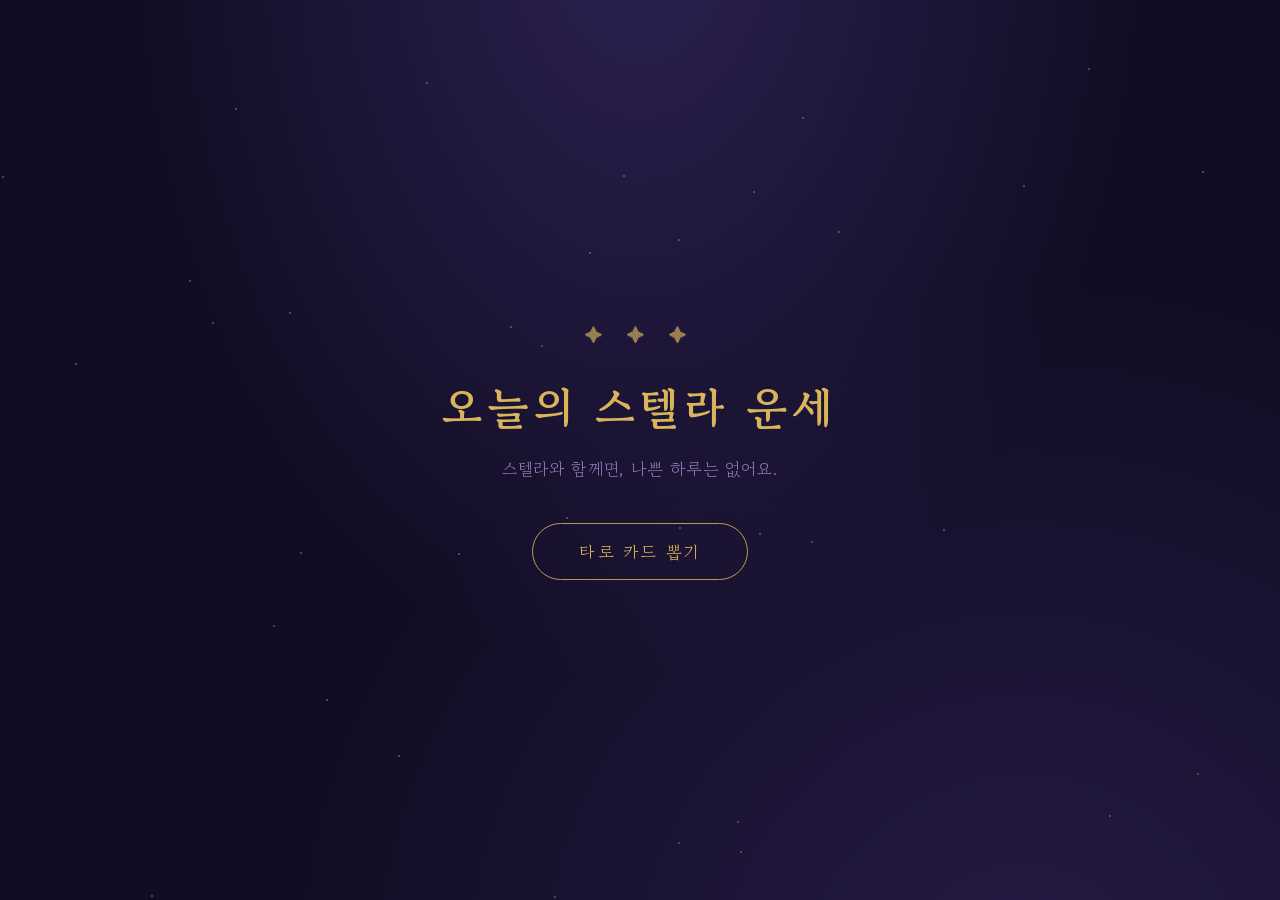
<file: index.html>
<!DOCTYPE html>
<html lang="ko">
<head>
  <meta charset="UTF-8">
  <meta name="viewport" content="width=device-width, initial-scale=1.0">
  <title>오늘의 타로</title>
  <link rel="preconnect" href="https://fonts.googleapis.com">
  <link rel="preconnect" href="https://fonts.gstatic.com" crossorigin>
  <link href="https://fonts.googleapis.com/css2?family=Gowun+Batang:wght@400;700&family=Cinzel:wght@500;700&display=swap" rel="stylesheet">
  <link rel="stylesheet" href="styles/main.css">
</head>
<body>
  <div class="stars" id="stars"></div>

  <main class="stage">
    <section class="screen active" id="screen-intro" aria-labelledby="intro-title">
      <div class="ornament" aria-hidden="true">✦ ✦ ✦</div>
      <h1 class="intro-title" id="intro-title"></h1>
      <p class="intro-sub" id="intro-sub"></p>
      <button class="btn" id="btn-start" type="button"></button>
    </section>

    <section class="screen" id="screen-pick" aria-labelledby="pick-guide">
      <p class="pick-guide" id="pick-guide"></p>
      <div class="deck" id="deck" role="group" aria-label="타로 카드 덱"></div>
    </section>

    <section class="screen" id="screen-result" aria-live="polite" aria-labelledby="result-name">
      <div class="result-card">
        <div class="result-inner" id="result-inner">
          <div class="result-front" id="result-front"></div>
          <div class="result-back" aria-hidden="true"></div>
        </div>
      </div>
      <h2 class="result-name" id="result-name"></h2>
      <p class="result-desc" id="result-desc"></p>
      <div class="result-actions">
        <button class="btn" id="btn-retry" type="button"></button>
        <button class="btn" id="btn-handwriting" type="button" hidden>행운의 한마디</button>
      </div>
    </section>
  </main>

  <div class="handwriting-modal" id="handwriting-modal" role="dialog" aria-modal="true" aria-labelledby="handwriting-modal-title" hidden>
    <div class="handwriting-modal__panel">
      <button class="handwriting-modal__close" id="btn-close-handwriting" type="button" aria-label="행운의 한마디 닫기">×</button>
      <p class="handwriting-modal__title" id="handwriting-modal-title">행운의 한마디</p>
      <img class="handwriting-modal__image" id="handwriting-modal-image" alt="">
    </div>
  </div>

  <script src="data/cards.js"></script>
  <script src="js/app.js"></script>
</body>
</html>
</file>
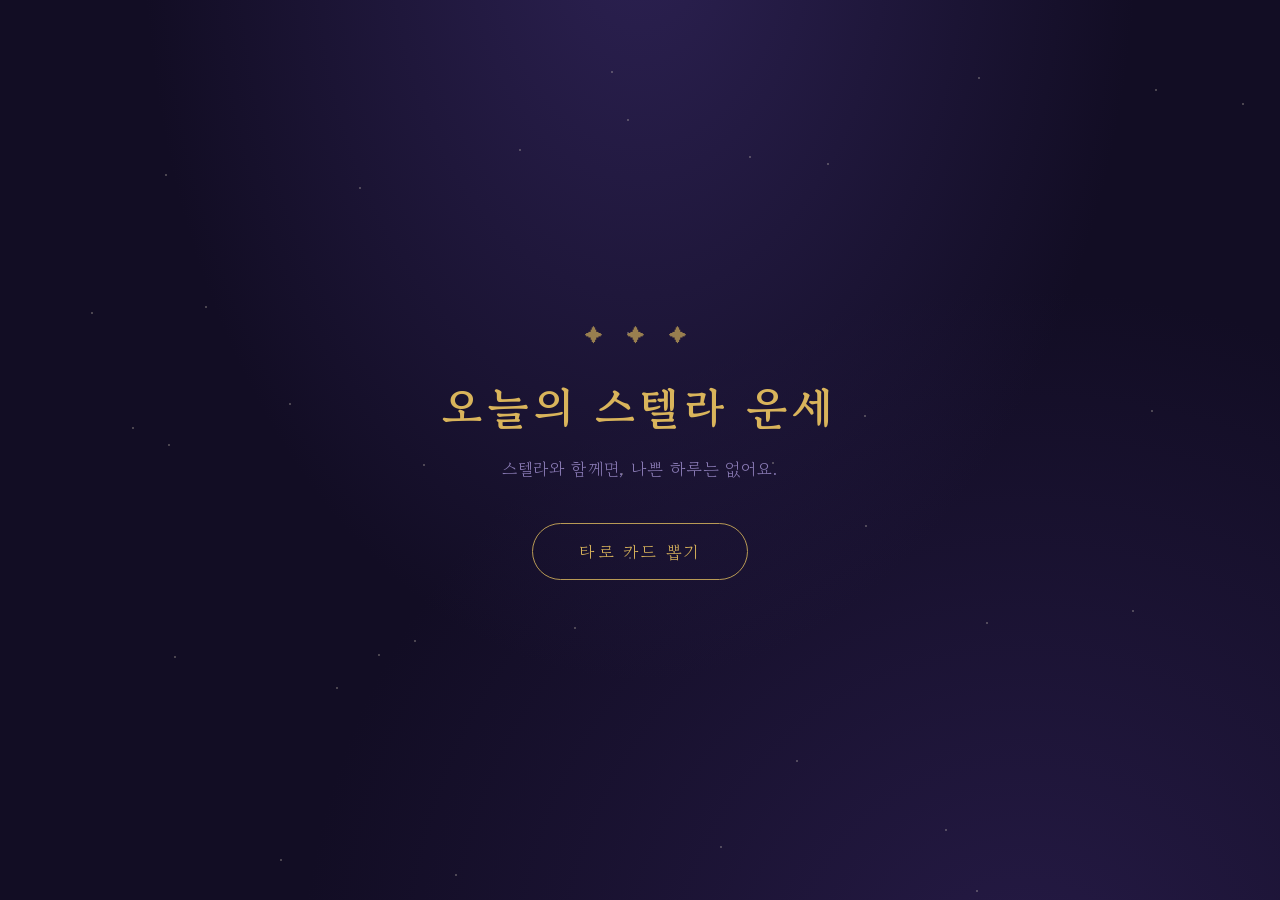
<file: taro-preview.html>
<!DOCTYPE html>
<html lang="ko">
<head>
  <meta charset="UTF-8">
  <meta name="viewport" content="width=device-width, initial-scale=1.0">
  <title>오늘의 타로</title>
  <link rel="preconnect" href="https://fonts.googleapis.com">
  <link rel="preconnect" href="https://fonts.gstatic.com" crossorigin>
  <link href="https://fonts.googleapis.com/css2?family=Gowun+Batang:wght@400;700&family=Cinzel:wght@500;700&display=swap" rel="stylesheet">
  <style>
:root {
  --bg-deep: #120d24;
  --bg-mid: #1d1538;
  --gold: #d9b45b;
  --gold-soft: #b89a55;
  --parchment: #efe6d2;
  --violet-mist: #8a7bb5;
  --card-back-1: #2a1f4e;
  --card-back-2: #1a1238;
}

* { margin: 0; padding: 0; box-sizing: border-box; }

html, body { height: 100%; }

body {
  font-family: "Gowun Batang", serif;
  background:
    radial-gradient(ellipse at 50% -10%, #2c2152 0%, transparent 55%),
    radial-gradient(ellipse at 80% 110%, #251a45 0%, transparent 50%),
    var(--bg-deep);
  color: var(--parchment);
  display: flex;
  align-items: center;
  justify-content: center;
  overflow-x: hidden;
  min-height: 100vh;
  padding: 24px 12px;
}

.stars {
  position: fixed;
  inset: 0;
  pointer-events: none;
  z-index: 0;
}

.stars span {
  position: absolute;
  width: 2px;
  height: 2px;
  border-radius: 50%;
  background: var(--parchment);
  opacity: .35;
  animation: twinkle 3.6s ease-in-out infinite;
}

@keyframes twinkle {
  0%, 100% { opacity: .12; transform: scale(.8); }
  50% { opacity: .55; transform: scale(1.15); }
}

.stage {
  position: relative;
  z-index: 1;
  width: 100%;
  max-width: 720px;
  text-align: center;
}

.screen { display: none; animation: fade-in .6s ease both; }
.screen.active { display: block; }

@keyframes fade-in {
  from { opacity: 0; transform: translateY(12px); }
  to { opacity: 1; transform: translateY(0); }
}

.intro-title {
  font-family: "Cinzel", "Gowun Batang", serif;
  font-size: clamp(28px, 6vw, 44px);
  font-weight: 700;
  letter-spacing: .12em;
  color: var(--gold);
  margin-bottom: 14px;
}

.intro-sub {
  font-size: clamp(14px, 3vw, 17px);
  color: var(--violet-mist);
  margin-bottom: 42px;
  letter-spacing: .04em;
}

.ornament {
  color: var(--gold-soft);
  font-size: 18px;
  letter-spacing: .5em;
  margin-bottom: 28px;
  opacity: .8;
}

.btn {
  font-family: "Gowun Batang", serif;
  font-size: 17px;
  letter-spacing: .14em;
  color: var(--gold);
  background: transparent;
  border: 1px solid var(--gold-soft);
  border-radius: 999px;
  padding: 15px 46px;
  cursor: pointer;
  transition: background .25s, color .25s, box-shadow .25s, transform .15s;
}

.btn:hover,
.btn:focus-visible {
  background: var(--gold);
  color: var(--bg-deep);
  box-shadow: 0 0 28px rgba(217, 180, 91, .35);
  outline: none;
}

.btn:active { transform: scale(.97); }

.pick-guide {
  font-size: clamp(14px, 3vw, 17px);
  color: var(--parchment);
  margin-bottom: 36px;
  letter-spacing: .05em;
}

.deck {
  position: relative;
  height: 230px;
  margin: 0 auto;
  max-width: 640px;
}

.card {
  position: absolute;
  left: 50%;
  bottom: 0;
  width: 92px;
  height: 150px;
  margin-left: -46px;
  transform-origin: 50% 130%;
  cursor: pointer;
  border: none;
  background: transparent;
  padding: 0;
  transition: transform .35s cubic-bezier(.22, .9, .3, 1.2), filter .25s;
}

.card-face {
  display: flex;
  align-items: center;
  justify-content: center;
  position: relative;
  width: 100%;
  height: 100%;
  overflow: hidden;
  border: 1px solid rgba(217, 180, 91, .55);
  border-radius: 9px;
  background:
    radial-gradient(circle at 50% 32%, rgba(217, 180, 91, .18) 0%, transparent 42%),
    linear-gradient(160deg, var(--card-back-1), var(--card-back-2));
  box-shadow: 0 6px 18px rgba(0, 0, 0, .45);
}

.card-face::before {
  content: "";
  position: absolute;
  inset: 6px;
  border: 1px solid rgba(217, 180, 91, .3);
  border-radius: 6px;
}

.card-face::after {
  content: "✶";
  font-size: 26px;
  color: var(--gold-soft);
  opacity: .9;
  text-shadow: 0 0 12px rgba(217, 180, 91, .5);
}

.card-face.has-card-back {
  background-position: center;
  background-repeat: no-repeat;
  background-size: cover;
}

.card-face.has-card-back::before,
.card-face.has-card-back::after {
  display: none;
}

.card:hover,
.card:focus-visible {
  z-index: 50;
  filter: brightness(1.25) drop-shadow(0 0 14px rgba(217, 180, 91, .45));
  outline: none;
}

@keyframes shuffle-jiggle {
  0% { transform: translateX(0) rotate(0deg); }
  25% { transform: translateX(-60px) rotate(-8deg); }
  50% { transform: translateX(40px) rotate(6deg); }
  75% { transform: translateX(-20px) rotate(-3deg); }
  100% { transform: translateX(0) rotate(0deg); }
}

.deck.shuffling .card { animation: shuffle-jiggle .55s ease-in-out; }

.result-card {
  width: min(280px, 72vw);
  margin: 0 auto 26px;
  perspective: 1200px;
}

.result-inner {
  position: relative;
  width: 100%;
  aspect-ratio: 3 / 5;
  transform-style: preserve-3d;
  animation: flip-reveal .9s cubic-bezier(.3, .7, .3, 1) both;
}

@keyframes flip-reveal {
  from { transform: rotateY(180deg); }
  to { transform: rotateY(0deg); }
}

.result-front,
.result-back {
  position: absolute;
  inset: 0;
  overflow: hidden;
  border-radius: 14px;
  backface-visibility: hidden;
}

.result-back.has-card-back {
  background-position: center;
  background-repeat: no-repeat;
  background-size: cover;
}

.result-back {
  transform: rotateY(180deg);
  border: 1px solid rgba(217, 180, 91, .55);
  background: linear-gradient(160deg, var(--card-back-1), var(--card-back-2));
}

.result-front {
  display: flex;
  align-items: center;
  justify-content: center;
  border: 1px solid var(--gold-soft);
  background: linear-gradient(170deg, #241a45, #150f2e);
  box-shadow: 0 14px 44px rgba(0, 0, 0, .55), 0 0 40px rgba(217, 180, 91, .12);
}

.result-front img {
  display: block;
  width: 100%;
  height: 100%;
  object-fit: cover;
}

.placeholder {
  display: flex;
  flex-direction: column;
  align-items: center;
  justify-content: center;
  gap: 18px;
  width: 100%;
  height: 100%;
  padding: 20px;
}

.placeholder .ph-symbol {
  font-size: 44px;
  color: var(--gold);
  text-shadow: 0 0 22px rgba(217, 180, 91, .6);
}

.placeholder .ph-name {
  font-family: "Cinzel", "Gowun Batang", serif;
  font-size: 17px;
  line-height: 1.6;
  letter-spacing: .08em;
  color: var(--parchment);
}

.placeholder .ph-line {
  width: 46px;
  height: 1px;
  background: var(--gold-soft);
}

.result-name {
  font-family: "Cinzel", "Gowun Batang", serif;
  font-size: clamp(19px, 4.4vw, 25px);
  letter-spacing: .08em;
  color: var(--gold);
  margin-bottom: 16px;
}

.result-desc {
  max-width: 460px;
  margin: 0 auto 36px;
  padding: 0 8px;
  font-size: clamp(14px, 3.4vw, 16.5px);
  line-height: 1.9;
  color: var(--parchment);
  word-break: keep-all;
  white-space: pre-line;
}

.result-actions {
  display: flex;
  justify-content: center;
  gap: 10px;
  flex-wrap: wrap;
}

.result-actions .btn {
  padding: 13px 20px;
  font-size: 15px;
  letter-spacing: .06em;
}

.handwriting-modal {
  position: fixed;
  z-index: 10;
  inset: 0;
  display: grid;
  place-items: center;
  padding: 24px 16px;
  background: rgba(7, 4, 15, .78);
}

.handwriting-modal[hidden] {
  display: none;
}

.handwriting-modal__panel {
  position: relative;
  width: 100%;
  max-width: 430px;
  max-height: min(760px, 88vh);
  padding: 42px 14px 14px;
  overflow: auto;
  border: 1px solid rgba(217, 180, 91, .5);
  border-radius: 16px;
  background: #fffdf7;
  box-shadow: 0 20px 60px rgba(0, 0, 0, .45);
}

.handwriting-modal__title {
  margin-bottom: 10px;
  text-align: center;
  color: #5b4432;
  font-size: 15px;
  font-weight: 700;
  letter-spacing: .08em;
}

.handwriting-modal__close {
  position: absolute;
  top: 8px;
  right: 10px;
  width: 32px;
  height: 32px;
  border: 0;
  border-radius: 50%;
  color: #5b4432;
  background: transparent;
  font-size: 28px;
  line-height: 1;
  cursor: pointer;
}

.handwriting-modal__close:hover,
.handwriting-modal__close:focus-visible {
  background: rgba(91, 68, 50, .1);
  outline: none;
}

.handwriting-modal__image {
  display: block;
  width: 100%;
  max-height: min(660px, 72vh);
  object-fit: contain;
}

body.modal-open { overflow: hidden; }

@media (prefers-reduced-motion: reduce) {
  .result-inner,
  .deck.shuffling .card,
  .screen,
  .stars span { animation: none !important; }
}

@media (max-width: 480px) {
  .deck { height: 190px; }
  .card { width: 70px; height: 116px; margin-left: -35px; }
}

</style>
</head>
<body>
  <div class="stars" id="stars"></div>

  <main class="stage">
    <section class="screen active" id="screen-intro" aria-labelledby="intro-title">
      <div class="ornament" aria-hidden="true">✦ ✦ ✦</div>
      <h1 class="intro-title" id="intro-title"></h1>
      <p class="intro-sub" id="intro-sub"></p>
      <button class="btn" id="btn-start" type="button"></button>
    </section>

    <section class="screen" id="screen-pick" aria-labelledby="pick-guide">
      <p class="pick-guide" id="pick-guide"></p>
      <div class="deck" id="deck" role="group" aria-label="타로 카드 덱"></div>
    </section>

    <section class="screen" id="screen-result" aria-live="polite" aria-labelledby="result-name">
      <div class="result-card">
        <div class="result-inner" id="result-inner">
          <div class="result-front" id="result-front"></div>
          <div class="result-back" aria-hidden="true"></div>
        </div>
      </div>
      <h2 class="result-name" id="result-name"></h2>
      <p class="result-desc" id="result-desc"></p>
      <div class="result-actions">
        <button class="btn" id="btn-retry" type="button"></button>
        <button class="btn" id="btn-handwriting" type="button" hidden>행운의 한마디</button>
      </div>
    </section>
  </main>

  <div class="handwriting-modal" id="handwriting-modal" role="dialog" aria-modal="true" aria-labelledby="handwriting-modal-title" hidden>
    <div class="handwriting-modal__panel">
      <button class="handwriting-modal__close" id="btn-close-handwriting" type="button" aria-label="행운의 한마디 닫기">×</button>
      <p class="handwriting-modal__title" id="handwriting-modal-title">행운의 한마디</p>
      <img class="handwriting-modal__image" id="handwriting-modal-image" alt="">
    </div>
  </div>

  <script>
/*
 * 카드 콘텐츠 설정
 *
 * 카드명과 설명을 수정하거나 새 항목을 추가하면 화면에 바로 반영됩니다.
 * 변경 후 GitHub main 브랜치에 푸시하면 Cloudflare Pages가 자동 배포합니다.
 */

const IMAGE_STORAGE = Object.freeze({
  // 현재는 "local"을 사용합니다. S3 또는 CloudFront로 옮길 때 "remote"로 변경하세요.
  mode: "local",

  // S3 버킷 직접 URL보다 CloudFront 같은 CDN URL 사용을 권장합니다.
  // 예: "https://images.example.com/tarot"
  remoteBaseUrl: ""
});

const CARD_BACK = {
  image: { local: "card12.png", remote: "" }
};

const CARDS = [
  {
    id: "the-tower",
    name: "THE TOWER 탑",
    image: { local: "card01.png", remote: "" },
    handwriting: { local: "yuni.png", remote: "" },
    description: "가까운 사람이 예상치 못한 시련을 줄 수 있습니다.\n그러나 지금의 위기를 두려워하기보다 직시하세요.\n탑이 허물어진 자리에서야\n비로소 진짜 기초를 새로 쌓을 수 있습니다."
  },
  {
    id: "the-hermit",
    name: "THE HERMIT 은둔자",
    image: { local: "card02.png", remote: "" },
    handwriting: { local: "huya.png", remote: "" },
    description: "잠시 멈추고 혼자가 되어보세요.\n지금 당신에게 필요한 답은 밖이 아닌 내면에 있습니다.\n고요함 속에서 지혜를 찾으세요."
  },
  {
    id: "justice",
    name: "JUSTICE 정의",
    image: { local: "card03.png", remote: "" },
    handwriting: { local: "hina.png", remote: "" },
    description: "감정적으로 대처하면 오히려 일을 그르칠 수 있습니다.\n냉철한 판단으로 공정하고 정의로운 선택을 할 때 입니다."
  },
  {
    id: "the-emperor",
    name: "THE EMPEROR 황제",
    image: { local: "card04.png", remote: "" },
    handwriting: { local: "mahiro.png", remote: "" },
    description: "때로는 당당하게 주도권을 쥘 필요가 있습니다.\n스스로의 원칙과 기준을 따르세요."
  },
  {
    id: "the-hierophant",
    name: "THE HIEROPHANT 교황",
    image: { local: "card05.png", remote: "" },
    handwriting: { local: "lize.png", remote: "" },
    description: "당신이 가진 생각을 세상 밖으로 꺼내세요.\n같은 마음을 가진 사람을 반드시 찾을 수 있을거예요."
  },
  {
    id: "the-world",
    name: "THE WORLD 세계",
    image: { local: "card06.png", remote: "" },
    handwriting: { local: "tabi.png", remote: "" },
    description: "지금 겪는 고난은 새로운 한 걸음의 토대가 되는 과정입니다.\n그 끝에서는 놀라운 세계를 마주할 수 있을 거예요."
  },
  {
    id: "the-chariot",
    name: "THE CHARIOT 전차",
    image: { local: "card07.png", remote: "" },
    handwriting: { local: "buki.png", remote: "" },
    description: "망설임 없이 앞으로 날아가세요. 멈추지 않는 추진력과 순간 순간의 판단력이 당신을 떨어지지 않게 도와줄 거예요."
  },
  {
    id: "temperance",
    name: "TEMPERANCE 절제",
    image: { local: "card08.png", remote: "" },
    handwriting: { local: "rin.png", remote: "" },
    description: "본인의 기준은 본인이 세우는 것입니다.\n자신에게 맞는 속도와 기준을 다시 설정해보세요."
  },
  {
    id: "strength",
    name: "STRENGTH 힘",
    image: { local: "card09.png", remote: "" },
    handwriting: { local: "nana.png", remote: "" },
    description: "진정한 카리스마는 화려하게 뽐내지 않아도 자연스레 느껴지는 것, 오늘은 그냥 당신답게 걸어가세요."
  },
  {
    id: "the-fool",
    name: "THE FOOL 바보",
    image: { local: "card10.png", remote: "" },
    handwriting: { local: "riko.png", remote: "" },
    description: "가끔은 너무 많이 아는 것이 근심을 키워\n용기를 내지 못하게 할 때가 있습니다.\n오늘은 걱정보다 일단 그냥 뛰어드는 것이 정답일 수 있어요."
  },
  {
    id: "special-card",
    name: "???????",
    image: { local: "card11.png", remote: "" },
    description: "해가 지고, 밤이 되면 새로운 세상이 펼쳐집니다."
  }
];

const TEXTS = {
  introTitle: "오늘의 스텔라 운세",
  introSub: "스텔라와 함께면, 나쁜 하루는 없어요.",
  startButton: "타로 카드 뽑기",
  pickGuide: "마음이 가는 카드를 한 장 선택해 주세요",
  retryButton: "다시 뽑기"
};


(function () {
  "use strict";

  const imageStorage = IMAGE_STORAGE;
  const cardBack = CARD_BACK;
  const elements = {
    title: document.getElementById("intro-title"),
    subtitle: document.getElementById("intro-sub"),
    startButton: document.getElementById("btn-start"),
    pickGuide: document.getElementById("pick-guide"),
    retryButton: document.getElementById("btn-retry"),
    handwritingButton: document.getElementById("btn-handwriting"),
    handwritingModal: document.getElementById("handwriting-modal"),
    handwritingModalImage: document.getElementById("handwriting-modal-image"),
    closeHandwritingButton: document.getElementById("btn-close-handwriting"),
    stars: document.getElementById("stars"),
    deck: document.getElementById("deck"),
    resultFront: document.getElementById("result-front"),
    resultBack: document.querySelector(".result-back"),
    resultInner: document.getElementById("result-inner"),
    resultName: document.getElementById("result-name"),
    resultDescription: document.getElementById("result-desc")
  };

  const screens = {
    intro: document.getElementById("screen-intro"),
    pick: document.getElementById("screen-pick"),
    result: document.getElementById("screen-result")
  };

  let shuffledCards = [];
  let currentHandwriting = null;

  applyTexts();
  applyCardBack();
  renderStars();
  bindEvents();

  function applyTexts() {
    elements.title.textContent = TEXTS.introTitle;
    elements.subtitle.textContent = TEXTS.introSub;
    elements.startButton.textContent = TEXTS.startButton;
    elements.pickGuide.textContent = TEXTS.pickGuide;
    elements.retryButton.textContent = TEXTS.retryButton;
  }

  function renderStars() {
    for (let index = 0; index < 36; index += 1) {
      const star = document.createElement("span");
      star.style.left = `${Math.random() * 100}%`;
      star.style.top = `${Math.random() * 100}%`;
      star.style.animationDelay = `${(Math.random() * 3.6).toFixed(2)}s`;
      elements.stars.appendChild(star);
    }
  }

  function bindEvents() {
    elements.startButton.addEventListener("click", startDraw);
    elements.retryButton.addEventListener("click", startDraw);
    elements.handwritingButton.addEventListener("click", openHandwritingModal);
    elements.closeHandwritingButton.addEventListener("click", closeHandwritingModal);
    elements.handwritingModal.addEventListener("click", (event) => {
      if (event.target === elements.handwritingModal) closeHandwritingModal();
    });
    document.addEventListener("keydown", (event) => {
      if (event.key === "Escape" && !elements.handwritingModal.hidden) closeHandwritingModal();
    });
  }

  function startDraw() {
    shuffledCards = shuffle(CARDS);
    renderDeck();
    showScreen("pick");

    elements.deck.classList.remove("shuffling");
    void elements.deck.offsetWidth;
    elements.deck.classList.add("shuffling");
    window.setTimeout(() => elements.deck.classList.remove("shuffling"), 600);
  }

  function shuffle(cards) {
    const result = cards.slice();
    for (let index = result.length - 1; index > 0; index -= 1) {
      const randomIndex = Math.floor(Math.random() * (index + 1));
      [result[index], result[randomIndex]] = [result[randomIndex], result[index]];
    }
    return result;
  }

  function renderDeck() {
    elements.deck.replaceChildren();
    const total = shuffledCards.length;
    const spread = Math.min(64, total * 7);
    const cardBackUrl = resolveImageUrl(cardBack.image);

    shuffledCards.forEach((card, index) => {
      const angle = total === 1 ? 0 : -spread / 2 + (spread / (total - 1)) * index;
      const button = document.createElement("button");
      const cardFace = document.createElement("span");

      button.className = "card";
      button.type = "button";
      button.style.transform = `rotate(${angle}deg)`;
      button.setAttribute("aria-label", `${card.name} 선택`);
      cardFace.className = "card-face";
      if (cardBackUrl) {
        cardFace.classList.add("has-card-back");
        cardFace.style.backgroundImage = `url("${cardBackUrl}")`;
      }
      button.appendChild(cardFace);
      button.addEventListener("click", () => revealCard(card));
      elements.deck.appendChild(button);
    });
  }

  function revealCard(card) {
    elements.resultFront.replaceChildren();
    const imageUrl = resolveImageUrl(card.image);

    if (imageUrl) {
      const image = document.createElement("img");
      image.src = imageUrl;
      image.alt = card.name;
      image.addEventListener("error", () => showPlaceholder(card.name), { once: true });
      elements.resultFront.appendChild(image);
    } else {
      showPlaceholder(card.name);
    }

    elements.resultName.textContent = card.name;
    elements.resultDescription.textContent = card.description;
    prepareHandwriting(card);
    restartRevealAnimation();
    showScreen("result");
  }

  function applyCardBack() {
    const imageUrl = resolveImageUrl(cardBack.image);
    if (!imageUrl) return;

    elements.resultBack.classList.add("has-card-back");
    elements.resultBack.style.backgroundImage = `url("${imageUrl}")`;
  }

  function prepareHandwriting(card) {
    const imageUrl = resolveImageUrl(card.handwriting, "assets/handwriting");
    closeHandwritingModal();
    currentHandwriting = imageUrl ? {
      url: imageUrl,
      alt: `${card.name} 캐릭터의 손글씨`
    } : null;
    elements.handwritingButton.hidden = !currentHandwriting;
  }

  function openHandwritingModal() {
    if (!currentHandwriting) return;

    elements.handwritingModalImage.src = currentHandwriting.url;
    elements.handwritingModalImage.alt = currentHandwriting.alt;
    elements.handwritingModal.hidden = false;
    document.body.classList.add("modal-open");
    elements.closeHandwritingButton.focus();
  }

  function closeHandwritingModal() {
    if (elements.handwritingModal.hidden) return;

    elements.handwritingModal.hidden = true;
    document.body.classList.remove("modal-open");
  }

  function resolveImageUrl(image, localBasePath = "assets/cards") {
    const source = image || {};

    if (imageStorage.mode === "remote" && source.remote) {
      if (isAbsoluteUrl(source.remote)) return source.remote;
      if (imageStorage.remoteBaseUrl) {
        return `${imageStorage.remoteBaseUrl.replace(/\/$/, "")}/${source.remote.replace(/^\//, "")}`;
      }
    }

    return source.local ? `${localBasePath}/${source.local.replace(/^\//, "")}` : "";
  }

  function isAbsoluteUrl(value) {
    return /^https?:\/\//i.test(value);
  }

  function showPlaceholder(name) {
    const placeholder = document.createElement("div");
    const symbol = document.createElement("span");
    const line = document.createElement("span");
    const cardName = document.createElement("span");

    placeholder.className = "placeholder";
    symbol.className = "ph-symbol";
    line.className = "ph-line";
    cardName.className = "ph-name";
    symbol.textContent = "✶";
    cardName.textContent = name;
    placeholder.append(symbol, line, cardName);
    elements.resultFront.replaceChildren(placeholder);
  }

  function restartRevealAnimation() {
    elements.resultInner.style.animation = "none";
    void elements.resultInner.offsetWidth;
    elements.resultInner.style.animation = "";
  }

  function showScreen(name) {
    Object.values(screens).forEach((screen) => screen.classList.remove("active"));
    screens[name].classList.add("active");
  }
})();

  </script>
</body>
</html>
</file>
<file: styles/main.css>
:root {
  --bg-deep: #120d24;
  --bg-mid: #1d1538;
  --gold: #d9b45b;
  --gold-soft: #b89a55;
  --parchment: #efe6d2;
  --violet-mist: #8a7bb5;
  --card-back-1: #2a1f4e;
  --card-back-2: #1a1238;
}

* { margin: 0; padding: 0; box-sizing: border-box; }

html, body { height: 100%; }

body {
  font-family: "Gowun Batang", serif;
  background:
    radial-gradient(ellipse at 50% -10%, #2c2152 0%, transparent 55%),
    radial-gradient(ellipse at 80% 110%, #251a45 0%, transparent 50%),
    var(--bg-deep);
  color: var(--parchment);
  display: flex;
  align-items: center;
  justify-content: center;
  overflow-x: hidden;
  min-height: 100vh;
  padding: 24px 12px;
}

.stars {
  position: fixed;
  inset: 0;
  pointer-events: none;
  z-index: 0;
}

.stars span {
  position: absolute;
  width: 2px;
  height: 2px;
  border-radius: 50%;
  background: var(--parchment);
  opacity: .35;
  animation: twinkle 3.6s ease-in-out infinite;
}

@keyframes twinkle {
  0%, 100% { opacity: .12; transform: scale(.8); }
  50% { opacity: .55; transform: scale(1.15); }
}

.stage {
  position: relative;
  z-index: 1;
  width: 100%;
  max-width: 720px;
  text-align: center;
}

.screen { display: none; animation: fade-in .6s ease both; }
.screen.active { display: block; }

@keyframes fade-in {
  from { opacity: 0; transform: translateY(12px); }
  to { opacity: 1; transform: translateY(0); }
}

.intro-title {
  font-family: "Cinzel", "Gowun Batang", serif;
  font-size: clamp(28px, 6vw, 44px);
  font-weight: 700;
  letter-spacing: .12em;
  color: var(--gold);
  margin-bottom: 14px;
}

.intro-sub {
  font-size: clamp(14px, 3vw, 17px);
  color: var(--violet-mist);
  margin-bottom: 42px;
  letter-spacing: .04em;
}

.ornament {
  color: var(--gold-soft);
  font-size: 18px;
  letter-spacing: .5em;
  margin-bottom: 28px;
  opacity: .8;
}

.btn {
  font-family: "Gowun Batang", serif;
  font-size: 17px;
  letter-spacing: .14em;
  color: var(--gold);
  background: transparent;
  border: 1px solid var(--gold-soft);
  border-radius: 999px;
  padding: 15px 46px;
  cursor: pointer;
  transition: background .25s, color .25s, box-shadow .25s, transform .15s;
}

.btn:hover,
.btn:focus-visible {
  background: var(--gold);
  color: var(--bg-deep);
  box-shadow: 0 0 28px rgba(217, 180, 91, .35);
  outline: none;
}

.btn:active { transform: scale(.97); }

.pick-guide {
  font-size: clamp(14px, 3vw, 17px);
  color: var(--parchment);
  margin-bottom: 36px;
  letter-spacing: .05em;
}

.deck {
  position: relative;
  height: 230px;
  margin: 0 auto;
  max-width: 640px;
}

.card {
  position: absolute;
  left: 50%;
  bottom: 0;
  width: 92px;
  height: 150px;
  margin-left: -46px;
  transform-origin: 50% 130%;
  cursor: pointer;
  border: none;
  background: transparent;
  padding: 0;
  transition: transform .35s cubic-bezier(.22, .9, .3, 1.2), filter .25s;
}

.card-face {
  display: flex;
  align-items: center;
  justify-content: center;
  position: relative;
  width: 100%;
  height: 100%;
  overflow: hidden;
  border: 1px solid rgba(217, 180, 91, .55);
  border-radius: 9px;
  background:
    radial-gradient(circle at 50% 32%, rgba(217, 180, 91, .18) 0%, transparent 42%),
    linear-gradient(160deg, var(--card-back-1), var(--card-back-2));
  box-shadow: 0 6px 18px rgba(0, 0, 0, .45);
}

.card-face::before {
  content: "";
  position: absolute;
  inset: 6px;
  border: 1px solid rgba(217, 180, 91, .3);
  border-radius: 6px;
}

.card-face::after {
  content: "✶";
  font-size: 26px;
  color: var(--gold-soft);
  opacity: .9;
  text-shadow: 0 0 12px rgba(217, 180, 91, .5);
}

.card-face.has-card-back {
  background-position: center;
  background-repeat: no-repeat;
  background-size: cover;
}

.card-face.has-card-back::before,
.card-face.has-card-back::after {
  display: none;
}

.card:hover,
.card:focus-visible {
  z-index: 50;
  filter: brightness(1.25) drop-shadow(0 0 14px rgba(217, 180, 91, .45));
  outline: none;
}

@keyframes shuffle-jiggle {
  0% { transform: translateX(0) rotate(0deg); }
  25% { transform: translateX(-60px) rotate(-8deg); }
  50% { transform: translateX(40px) rotate(6deg); }
  75% { transform: translateX(-20px) rotate(-3deg); }
  100% { transform: translateX(0) rotate(0deg); }
}

.deck.shuffling .card { animation: shuffle-jiggle .55s ease-in-out; }

.result-card {
  width: min(280px, 72vw);
  margin: 0 auto 26px;
  perspective: 1200px;
}

.result-inner {
  position: relative;
  width: 100%;
  aspect-ratio: 3 / 5;
  transform-style: preserve-3d;
  animation: flip-reveal .9s cubic-bezier(.3, .7, .3, 1) both;
}

@keyframes flip-reveal {
  from { transform: rotateY(180deg); }
  to { transform: rotateY(0deg); }
}

.result-front,
.result-back {
  position: absolute;
  inset: 0;
  overflow: hidden;
  border-radius: 14px;
  backface-visibility: hidden;
}

.result-back.has-card-back {
  background-position: center;
  background-repeat: no-repeat;
  background-size: cover;
}

.result-back {
  transform: rotateY(180deg);
  border: 1px solid rgba(217, 180, 91, .55);
  background: linear-gradient(160deg, var(--card-back-1), var(--card-back-2));
}

.result-front {
  display: flex;
  align-items: center;
  justify-content: center;
  border: 1px solid var(--gold-soft);
  background: linear-gradient(170deg, #241a45, #150f2e);
  box-shadow: 0 14px 44px rgba(0, 0, 0, .55), 0 0 40px rgba(217, 180, 91, .12);
}

.result-front img {
  display: block;
  width: 100%;
  height: 100%;
  object-fit: cover;
}

.placeholder {
  display: flex;
  flex-direction: column;
  align-items: center;
  justify-content: center;
  gap: 18px;
  width: 100%;
  height: 100%;
  padding: 20px;
}

.placeholder .ph-symbol {
  font-size: 44px;
  color: var(--gold);
  text-shadow: 0 0 22px rgba(217, 180, 91, .6);
}

.placeholder .ph-name {
  font-family: "Cinzel", "Gowun Batang", serif;
  font-size: 17px;
  line-height: 1.6;
  letter-spacing: .08em;
  color: var(--parchment);
}

.placeholder .ph-line {
  width: 46px;
  height: 1px;
  background: var(--gold-soft);
}

.result-name {
  font-family: "Cinzel", "Gowun Batang", serif;
  font-size: clamp(19px, 4.4vw, 25px);
  letter-spacing: .08em;
  color: var(--gold);
  margin-bottom: 16px;
}

.result-desc {
  max-width: 460px;
  margin: 0 auto 36px;
  padding: 0 8px;
  font-size: clamp(14px, 3.4vw, 16.5px);
  line-height: 1.9;
  color: var(--parchment);
  word-break: keep-all;
  white-space: pre-line;
}

.result-actions {
  display: flex;
  justify-content: center;
  gap: 10px;
  flex-wrap: wrap;
}

.result-actions .btn {
  padding: 13px 20px;
  font-size: 15px;
  letter-spacing: .06em;
}

.handwriting-modal {
  position: fixed;
  z-index: 10;
  inset: 0;
  display: grid;
  place-items: center;
  padding: 24px 16px;
  background: rgba(7, 4, 15, .78);
}

.handwriting-modal[hidden] {
  display: none;
}

.handwriting-modal__panel {
  position: relative;
  width: 100%;
  max-width: 430px;
  max-height: min(760px, 88vh);
  padding: 42px 14px 14px;
  overflow: auto;
  border: 1px solid rgba(217, 180, 91, .5);
  border-radius: 16px;
  background: #fffdf7;
  box-shadow: 0 20px 60px rgba(0, 0, 0, .45);
}

.handwriting-modal__title {
  margin-bottom: 10px;
  text-align: center;
  color: #5b4432;
  font-size: 15px;
  font-weight: 700;
  letter-spacing: .08em;
}

.handwriting-modal__close {
  position: absolute;
  top: 8px;
  right: 10px;
  width: 32px;
  height: 32px;
  border: 0;
  border-radius: 50%;
  color: #5b4432;
  background: transparent;
  font-size: 28px;
  line-height: 1;
  cursor: pointer;
}

.handwriting-modal__close:hover,
.handwriting-modal__close:focus-visible {
  background: rgba(91, 68, 50, .1);
  outline: none;
}

.handwriting-modal__image {
  display: block;
  width: 100%;
  max-height: min(660px, 72vh);
  object-fit: contain;
}

body.modal-open { overflow: hidden; }

@media (prefers-reduced-motion: reduce) {
  .result-inner,
  .deck.shuffling .card,
  .screen,
  .stars span { animation: none !important; }
}

@media (max-width: 480px) {
  .deck { height: 190px; }
  .card { width: 70px; height: 116px; margin-left: -35px; }
}
</file>
